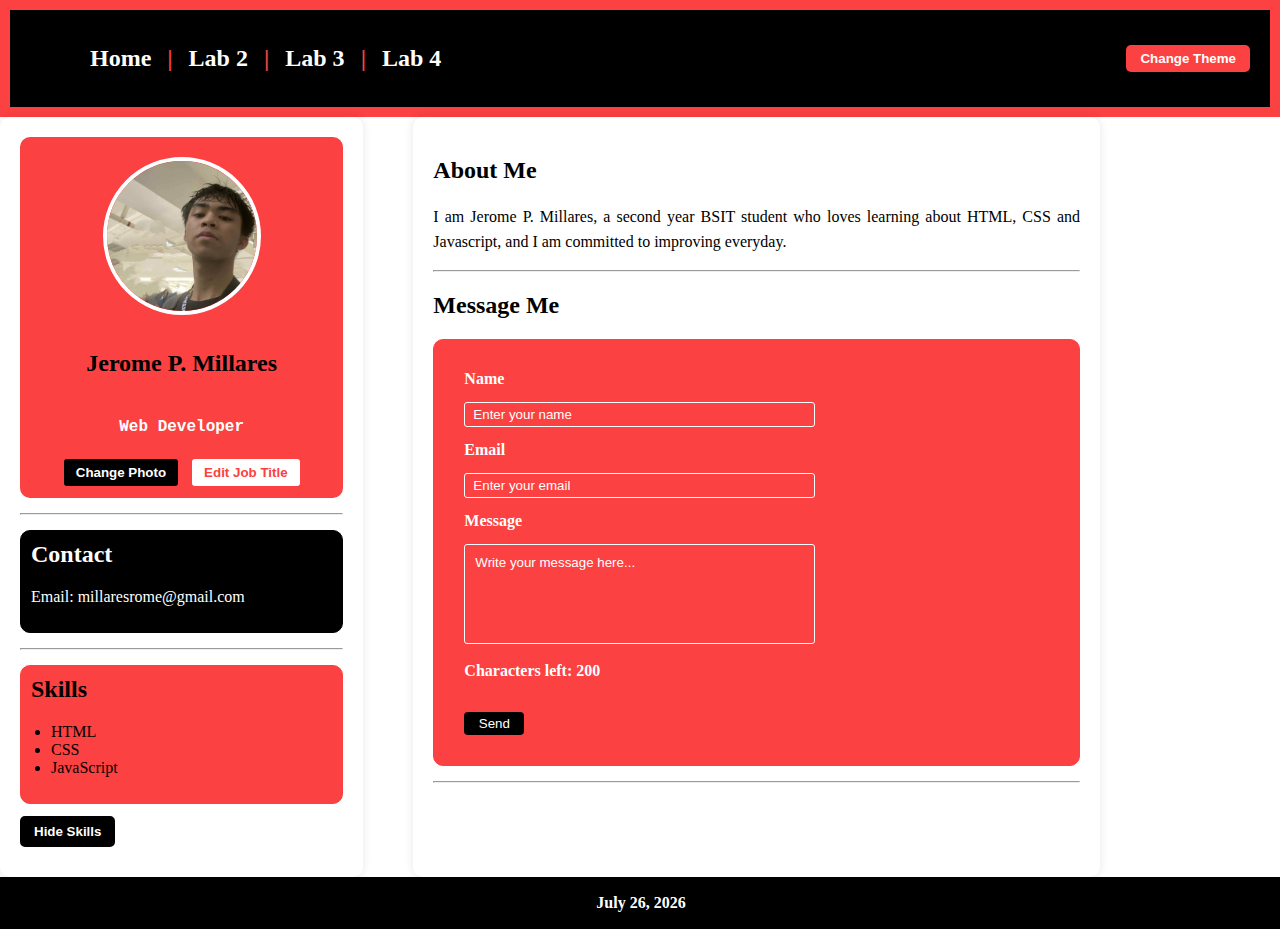
<file: index.html>
<!DOCTYPE html>
<html>
    <head>
        <meta charset="UTF-8"/>
        <meta name="viewport" content="width=device-width, initial-scale=1.0"/>
        <link rel="stylesheet" href="millares_style.css"/>
        <title> view me</title> 

    </head>
    <body>
     <div class="mainH">
    <div class="header-left">
        <h2 class="homeAbout">
            <a href="#home">Home</a><span class="divider"> | </span>
            <a href="millares_lab2.html" target="_blank">Lab 2</a><span class="divider"> | </span>
            <a href="millares_lab3.html" target="_blank">Lab 3</a><span class="divider"> | </span>
            <a href="millares_lab4.html" target="_blank">Lab 4</a>
        </h2>
    </div>
    <button id="themeToggle">Change Theme</button>
</div>
    </div>
        <div class="container">
         
            <div class="box left-box">
               <div class="pics">
                 <img src="src/me.jpg" alt="My Profile Picture" class="profile-pic" id="profilePic">

                <h2> Jerome P. Millares</h2>
                <h4 id="jobTitle">Web Developer</h4>

                <input type="file" id="uploadPic" accept="image/*" style="display: none;">
                <div class="profile-buttons">
                 <button id="changePicBtn">Change Photo</button>
                 <button id="editJobBtn">Edit Job Title</button>
                 </div>
               </div>

                <hr>
                <div class="contact">
                     <h2>Contact</h2>
                <p id="email"> Email: millaresrome@gmail.com</p>
                </div>
               
                <hr>
                
                <div class="skills-container">
                        

                         <div id="skillsSection" class="skills">
                            <h2>Skills</h2>
                            <ul>
                             <li>HTML</li>
                             <li>CSS</li>
                             <li>JavaScript</li>
                            </ul>                       
     </div>
     <button id="toggleSkillsBtn">Hide Skills</button>
</div>
                
            </div>

            <div class="box right-box">
                <h2> About Me</h2>
                <p> I am Jerome P. Millares, a second year BSIT student who loves learning about HTML, CSS and Javascript, and I am committed to improving everyday.</p>

                <hr>
                <h2> Message Me </h2>
                <div class="thirdBox">
                <form id="contactForm" onsubmit="return validateForm()">
                  <label for="Name">Name</label>
                  <input type="text" class="inputBox" id="nameField" placeholder="Enter your name" required/>

                 <label for="Email">Email</label>
                 <input type="text" class="inputBox" id="emailField" placeholder="Enter your email" required/>

                 <label for="Message">Message</label>
                 <textarea id="msgBox" class="messageBox" maxlength="200" placeholder="Write your message here..." required></textarea>
                <p>Characters left: <span id="counter">200</span></p>

                <button type="submit" id="sendButton">Send</button>
    </form>
</div>

                <hr>
            </div> 
        
        </div>

        
        <div class="footer">
            <p id="dateDisplay"</p>
        </div>



        <script src="script.js"></script>
    </body>
</html>
</file>
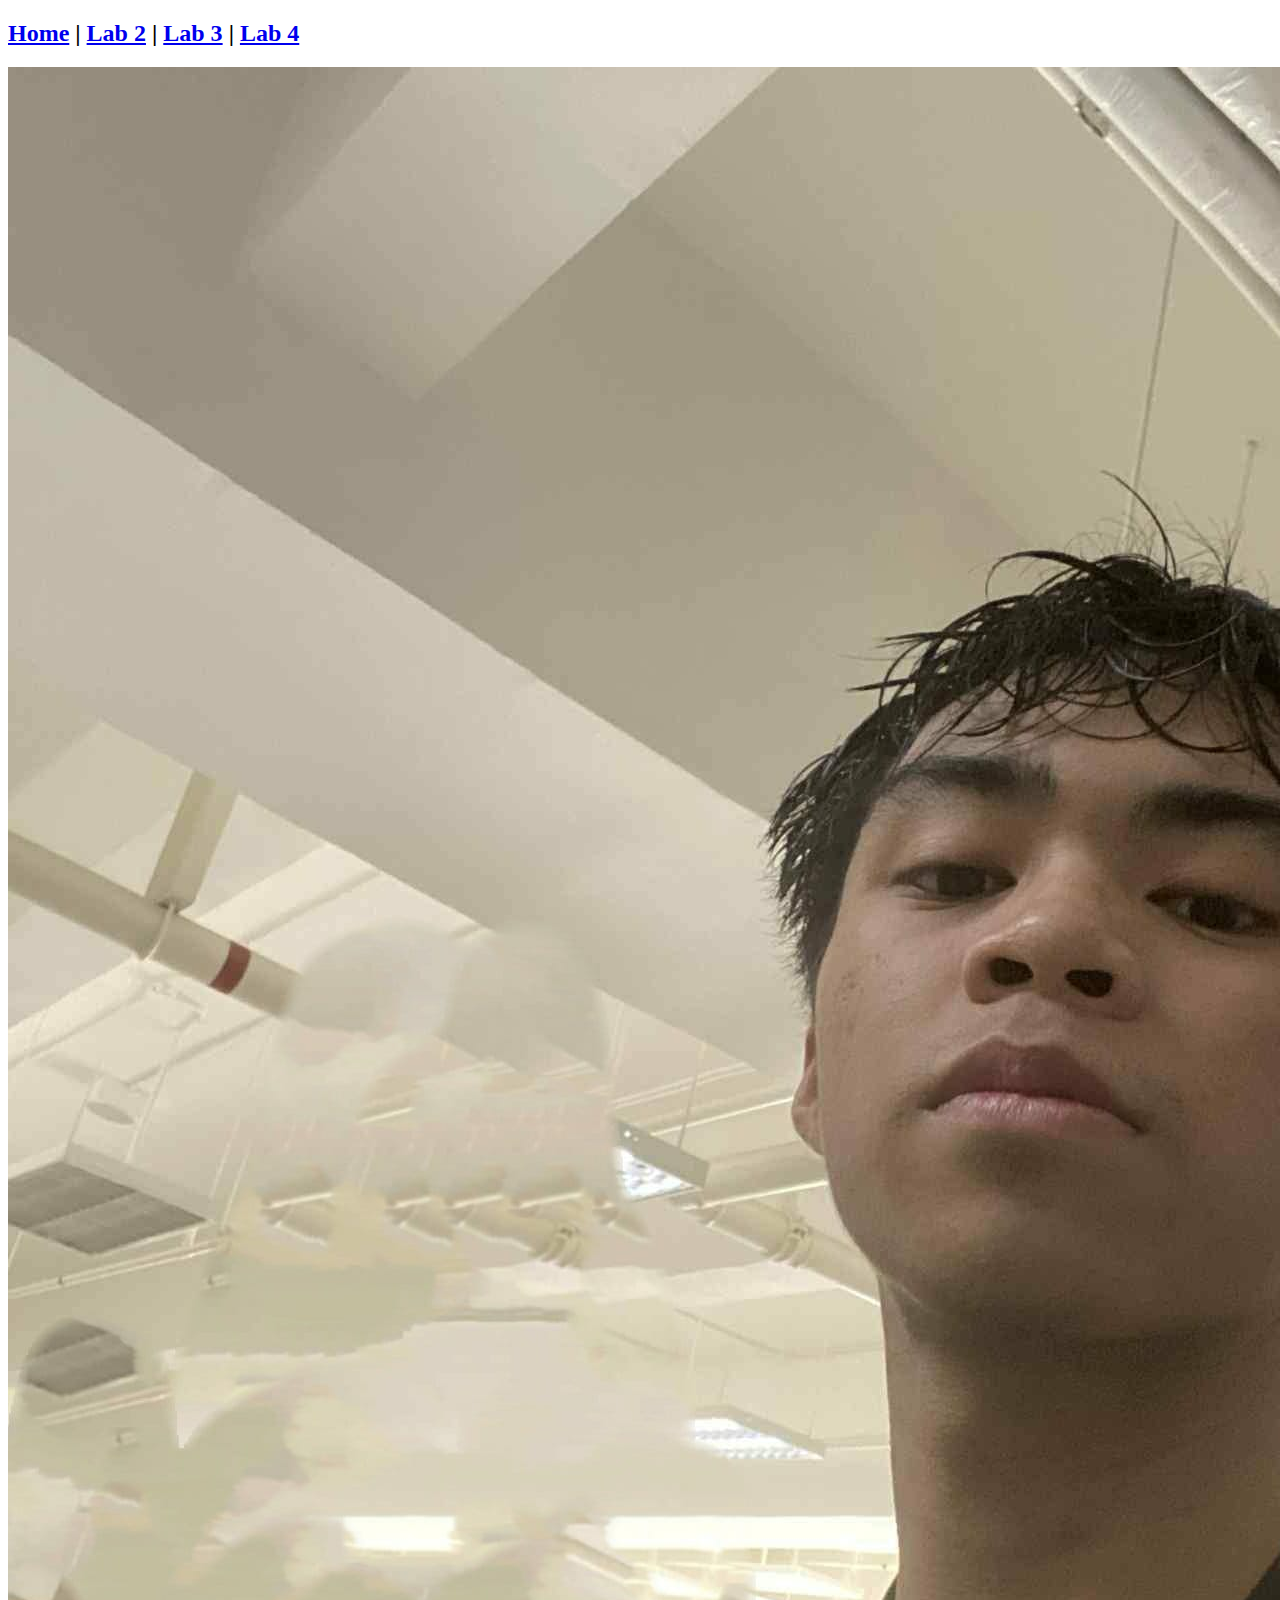
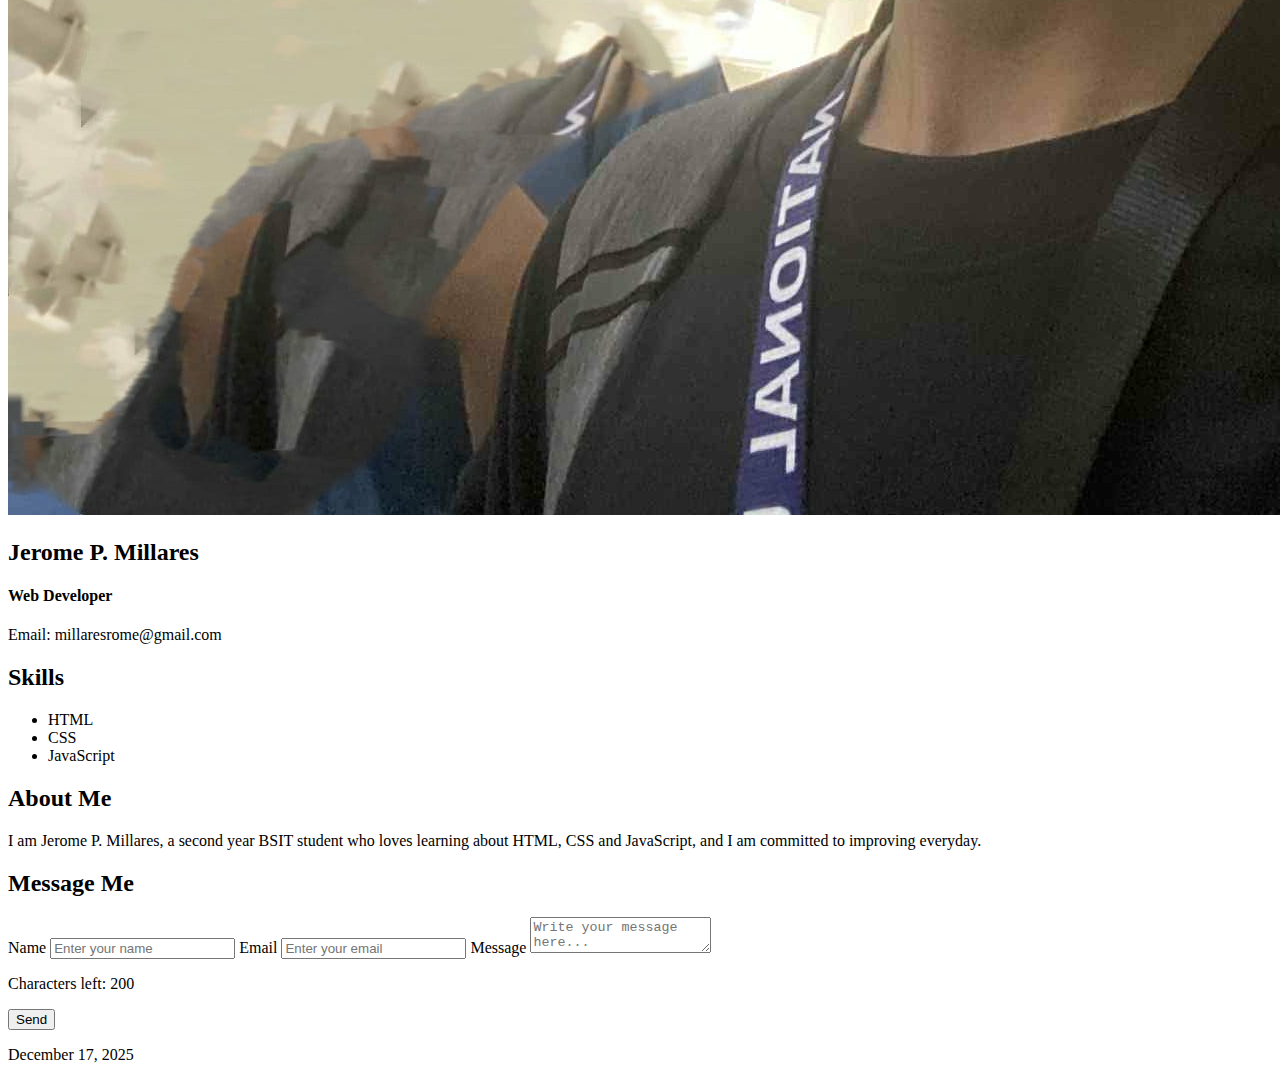
<file: millares_lab2.html>
<!DOCTYPE html>
<html>
    <head>
        <meta charset="UTF-8"/>
        <meta name="viewport" content="width=device-width, initial-scale=1.0"/>
        <title>Lab 2 - View Me</title>
    </head>
    <body>
        <header>
            <h2>
                <a href="#home">Home</a> | 
                <a href="#lab2">Lab 2</a> | 
                <a href="#lab3">Lab 3</a> | 
                <a href="#lab4">Lab 4</a>
            </h2>
        </header>

        <main>
            <section>
                <div>
                    <img src="src/me.jpg" alt="My Profile Picture">
                    <h2>Jerome P. Millares</h2>
                    <h4>Web Developer</h4>
                    <p>Email: millaresrome@gmail.com</p>
                </div>

                <div>
                    <h2>Skills</h2>
                    <ul>
                        <li>HTML</li>
                        <li>CSS</li>
                        <li>JavaScript</li>
                    </ul>
                </div>
            </section>

            <section>
                <h2>About Me</h2>
                <p>I am Jerome P. Millares, a second year BSIT student who loves learning about HTML, CSS and JavaScript, and I am committed to improving everyday.</p>

                <h2>Message Me</h2>
                <form>
                    <label for="Name">Name</label>
                    <input type="text" id="nameField" placeholder="Enter your name" required>

                    <label for="Email">Email</label>
                    <input type="text" id="emailField" placeholder="Enter your email" required>

                    <label for="Message">Message</label>
                    <textarea id="msgBox" maxlength="200" placeholder="Write your message here..." required></textarea>
                    <p>Characters left: 200</p>

                    <button type="submit">Send</button>
                </form>
            </section>
        </main>

        <footer>
            <p>December 17, 2025</p>
        </footer>
    </body>
</html>
</file>
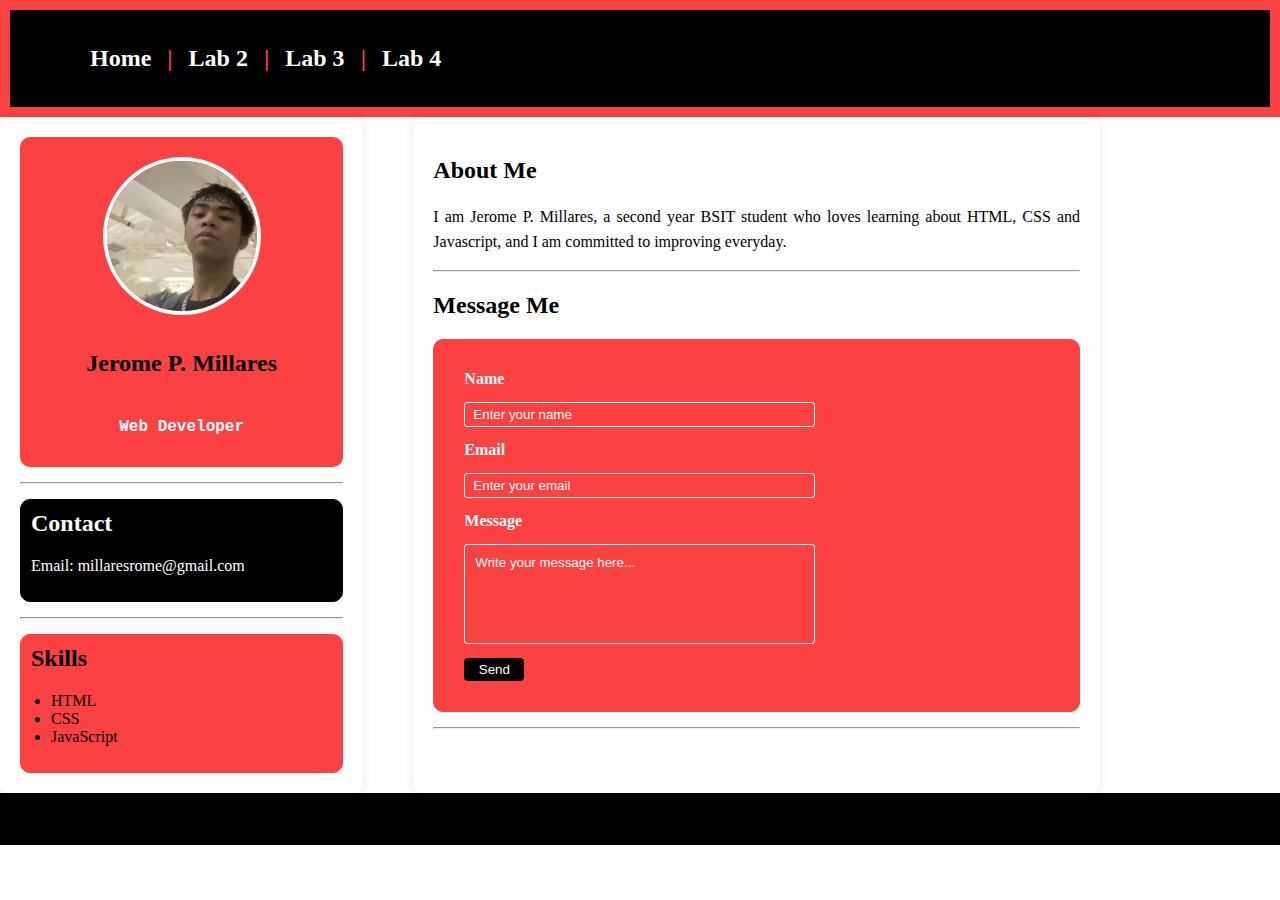
<file: millares_lab3.html>
<!DOCTYPE html>
<html>
    <head>
        <meta charset="UTF-8"/>
        <meta name="viewport" content="width=device-width, initial-scale=1.0"/>
        <link rel="stylesheet" href="millares_style.css"/>
        <title>View Me</title> 
    </head>
    <body>
        <div class="mainH">
            <div class="header-left">
                <h2 class="homeAbout">
                    <a href="#home">Home</a><span class="divider"> | </span>
                    <a href="millares_lab2.html" target="_blank">Lab 2</a><span class="divider"> | </span>
                    <a href="millares_lab3.html" target="_blank">Lab 3</a><span class="divider"> | </span>
                    <a href="#lab4" target="_blank">Lab 4</a>
                </h2>
            </div>
        </div>

        <div class="container">
            <div class="box left-box">
                <div class="pics">
                    <img src="src/me.jpg" alt="My Profile Picture" class="profile-pic">
                    <h2>Jerome P. Millares</h2>
                    <h4>Web Developer</h4>
                </div>

                <hr>

                <div class="contact">
                    <h2>Contact</h2>
                    <p>Email: millaresrome@gmail.com</p>
                </div>

                <hr>

                <div class="skills-container">
                    <div class="skills">
                        <h2>Skills</h2>
                        <ul>
                            <li>HTML</li>
                            <li>CSS</li>
                            <li>JavaScript</li>
                        </ul>
                    </div>
                </div>
            </div>

            <div class="box right-box">
                <h2>About Me</h2>
                <p>I am Jerome P. Millares, a second year BSIT student who loves learning about HTML, CSS and Javascript, and I am committed to improving everyday.</p>

                <hr>

                <h2>Message Me</h2>
                <div class="thirdBox">
                    <form>
                        <label for="Name">Name</label>
                        <input type="text" class="inputBox" placeholder="Enter your name" required/>

                        <label for="Email">Email</label>
                        <input type="text" class="inputBox" placeholder="Enter your email" required/>

                        <label for="Message">Message</label>
                        <textarea class="messageBox" placeholder="Write your message here..." required></textarea>

                        <button type="submit" id="sendButton">Send</button>
                    </form>
                </div>

                <hr>
            </div>
        </div>

        <div class="footer">
            <p id="dateDisplay" style="text-align: center; color: white; line-height: 50px;"></p>
        </div>
    </body>
</html>
</file>
<file: millares_style.css>
body {
    font-family: 'Times New Roman', Times, serif;
    padding: 0;
    margin: 0;
}

.container {
    display: flex;
    justify-content: space-between;
    gap: 50px;
    max-width: 1100px;
}

.box {
    background: white;
    width: 48%;
    padding: 20px;
    border-radius: 10px;
    box-shadow: 0 0 10px rgba(0, 0, 0, 0.1);
}

.profile-pic {
    width: 150px;
    height: 150px;
    object-fit: cover;
    border-radius: 50%;
    display: block;
    margin-bottom: 15px;
    border: 4px solid white;
    transition: 0.3s ease;
}

.profile-pic:hover {
    border: 4px solid black;
}

body.dark-mode .profile-pic {
    border: 4px solid white;
}

body.dark-mode .profile-pic:hover {
    border: 4px solid black;
}

.name {
    margin: 5px 0 15px;
    font-size: 18px;
    color: #555;
}

hr {
    margin: 15px 0;
}

ul {
    padding-left: 20px;
}

.thirdBox form {
    border: 1px solid #FB4141;
    display: flex;
    flex-direction: column;
    gap: 4px;
    padding: 30px;
    background-color: #FB4141;
    color: white;
    font-weight: bold;
    border-radius: 10px;
}

.inputBox {
    display: flex;
    flex-direction: column;
    box-sizing: border-box;
    width: 60%;
    padding: 4px 8px;
    border: 1px solid white;
    border-radius: 3px;
    background-color: #FB4141;
}

.inputBox::placeholder {
    color: white;
    font-family: sans-serif;
}

.messageBox {
    width: 60%;
    height: 100px;
    padding: 10px;
    resize: none;
    box-sizing: border-box;
    border-radius: 3px;
    border: 1px solid white;
    background-color: #FB4141;
}

.messageBox::placeholder {
    color: white;
    font-family: sans-serif;
}

label[for="Message"] {
    margin-top: 10px;
}

.thirdBox label {
    padding-bottom: 10px;
    gap: 10px;
}

#sendButton {
    width: 60px;
    padding: 4px;
    margin-left: 0%;
    margin-top: 10px;
    color: white;
    background-color: black;
    border: none;
    border-radius: 4px;
}

#sendButton:hover {
    background-color: white;
    color: #FB4141;
    cursor: pointer;
}

label[for="Email"] {
    margin-top: 10px;
}

.mainH {
    border: 10px solid #FB4141;
    display: flex;
    justify-content: space-between;
    align-items: center;
    width: 100%;
    background-color: black;
    padding: 15px 20px;
    box-sizing: border-box;
}

.header-left {
    margin-left: 50px;
}

.homeAbout a {
    color: white;
    text-decoration: none;
    padding: 10px;
}

.homeAbout a:hover {
    color: #FB4141;
}

.divider {
    color: #FB4141;
}

#themeToggle {
    padding: 6px 14px;
    background-color: #FB4141;
    color: white;
    border: none;
    border-radius: 5px;
    cursor: pointer;
    font-weight: bold;
}

#themeToggle:hover {
    background-color: white;
    color: black;
}

.left-box {
    flex: 1;
    width: 50%;
}

.right-box {
    flex: 2;
    width: 50%;
}

h4 {
    font-family: 'Courier New', Courier, monospace;
    color: white;
}

h4:hover {
    color: black;
}

#email:hover {
    color: #FB4141;
}

.skills {
    border: 1px solid #FB4141;
    background-color: #FB4141;
    padding: 10px;
    border-radius: 10px;
}

.skills h2 {
    margin-top: 0;
}

.skills li {
    transition: 0.3s ease;
}

.skills li:hover {
    color: white;
}

.contact {
    border: 1px solid black;
    background-color: black;
    color: white;
    padding: 10px;
    border-radius: 10px;
}

.contact h2 {
    margin-top: 0;
}

.right-box p {
    line-height: 1.6;
    text-align: justify;
    margin-top: 10px;
    margin-bottom: 15px;
}

.pics {
    border: 10px solid #FB4141;
    background-color: #FB4141;
    display: flex;
    align-items: center;
    flex-direction: column;
    padding-top: 10px;
    border-radius: 10px;
}

#changePicBtn,
#editJobBtn {
    padding: 6px 12px;
    border: 2px solid #FB4141;
    border-radius: 5px;
    font-weight: bold;
    cursor: pointer;
}

#changePicBtn {
    background-color: black;
    color: white;
}

#changePicBtn:hover {
    background-color: white;
    color: #FB4141;
}

#editJobBtn {
    background-color: white;
    color: #FB4141;
}

#editJobBtn:hover {
    background-color: black;
    color: white;
}

body.dark-mode {
    background-color: #121212;
    color: #f5f5f5;
}

body.dark-mode .pics {
    background-color: #8b1d1d;
    border-color: #8b1d1d;
}

body.dark-mode .box {
    background-color: #1e1e1e;
    box-shadow: 0 0 10px rgba(255, 255, 255, 0.05);
}

body.dark-mode .mainH {
    background-color: #121212;
    border-color: #8b1d1d;
}

body.dark-mode .footer {
    background-color: #121212;
    border-color: #FB4141;
}

body.dark-mode .homeAbout a {
    color: white;
}

body.dark-mode .homeAbout a:hover {
    color: #FB4141;
}

body.dark-mode .divider {
    color: #FB4141;
}

body.dark-mode .contact {
    background-color: #1a1a1a;
    border-color: #FB4141;
}

body.dark-mode .skills {
    background-color: #8b1d1d;
}

body.dark-mode .skills li:hover {
    color: black;
}

body.dark-mode .right-box p {
    color: #e0e0e0;
}

body.dark-mode .thirdBox form {
    background-color: #8b1d1d;
    border-color: #FB4141;
}

body.dark-mode .inputBox,
body.dark-mode .messageBox {
    background-color: #8b1d1d;
    border-color: #FB4141;
    color: white;
}

body.dark-mode .inputBox::placeholder,
body.dark-mode .messageBox::placeholder {
    color: white;
}

.profile-buttons {
    display: flex;
    gap: 10px;
}

#toggleSkillsBtn {
    margin-bottom: 10px;
    padding: 6px 12px;
    background-color: black;
    color: white;
    border: 2px solid black;
    border-radius: 5px;
    font-weight: bold;
    cursor: pointer;
    margin-top: 12px;
}

#toggleSkillsBtn:hover {
    background-color: white;
    color: #FB4141;
    border: 2px solid black;
}

.footer {
    border: 1px solid black;
    width: 100%;
    height: 50px;
    background-color: black;
    display: flex;
    justify-content: center;
    align-items: center;
    color: white;
    font-weight: bold;
}

#dateDisplay {
    text-align: center;
    line-height: 50px;
    color: white;
}

#dateDisplay:hover {
    color: #FB4141;
    cursor: default;
}

body.dark-mode #dateDisplay {
    color: white;
}

body.dark-mode #dateDisplay:hover {
    color: #FB4141;
}

button,
a,
h4,
.skills li,
#dateDisplay,
.inputBox,
.messageBox,
.pics img {
    transition: 0.3s ease;
}
</file>
